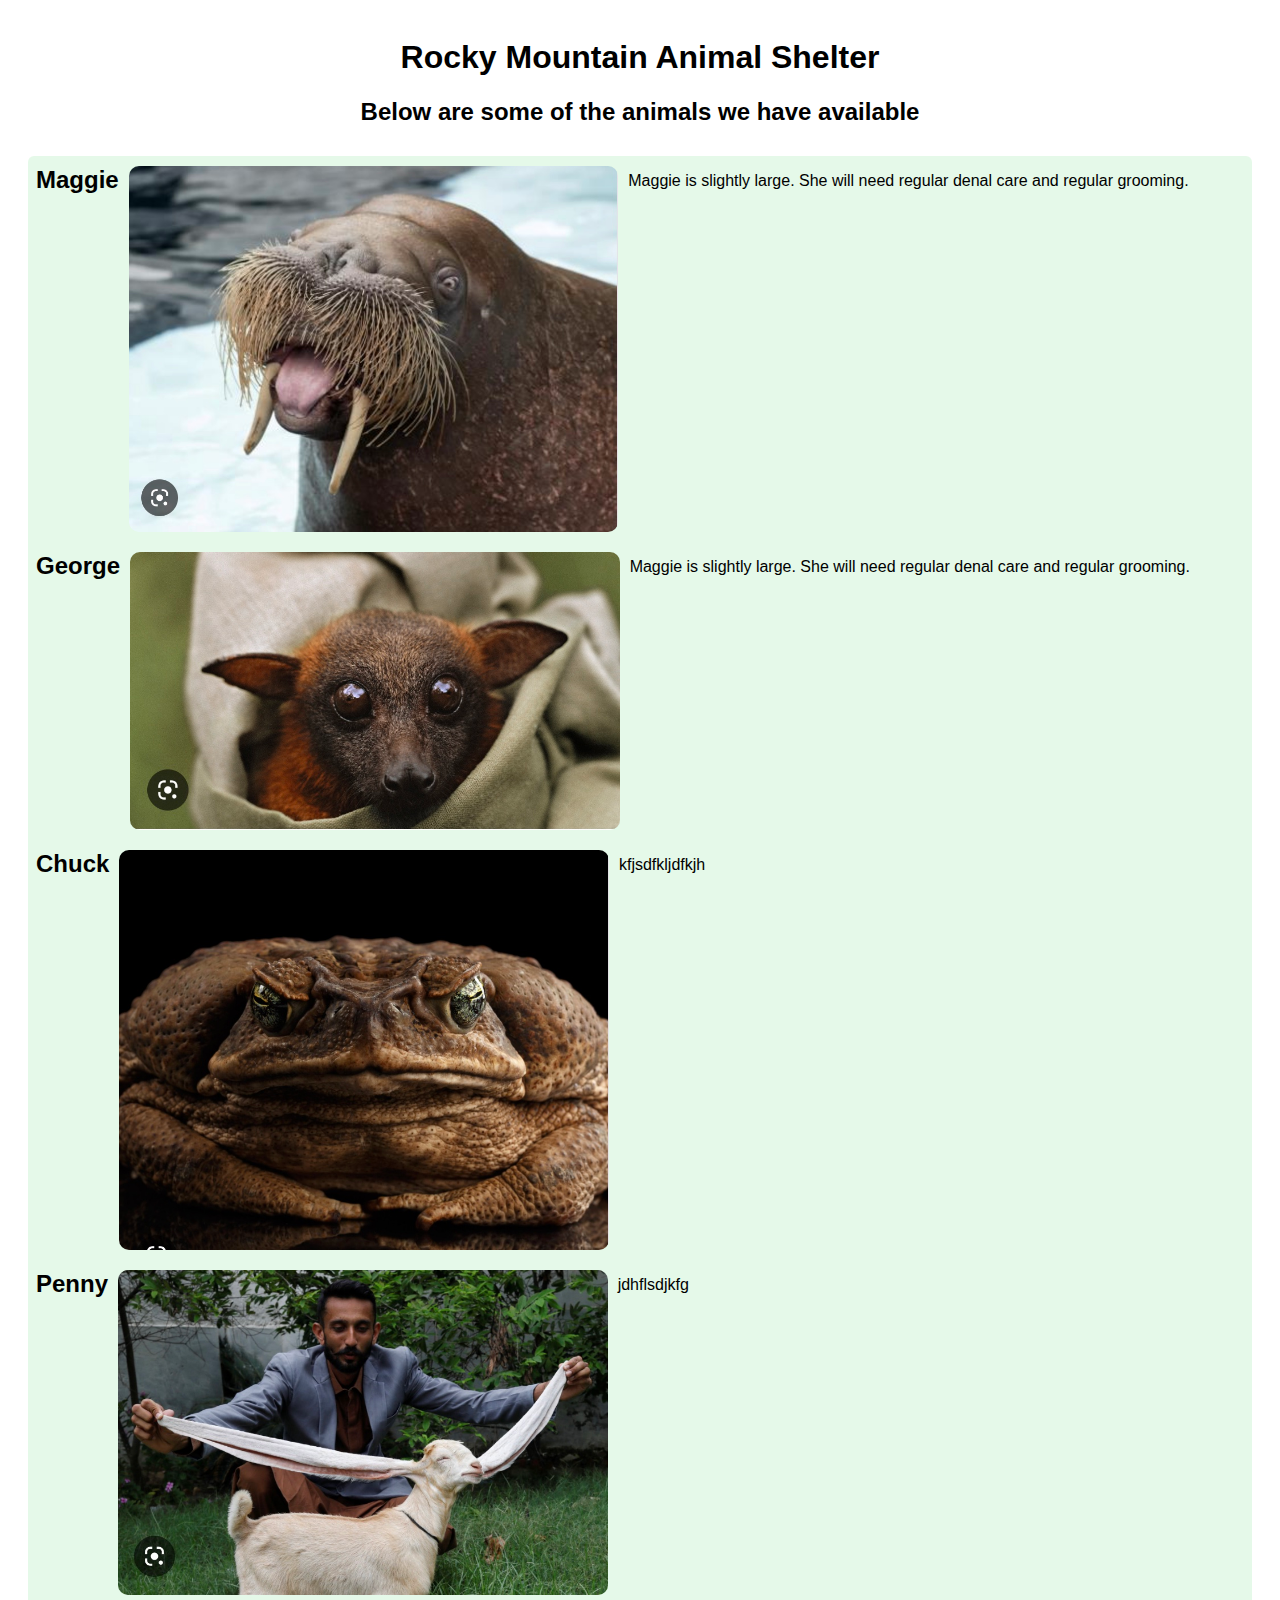
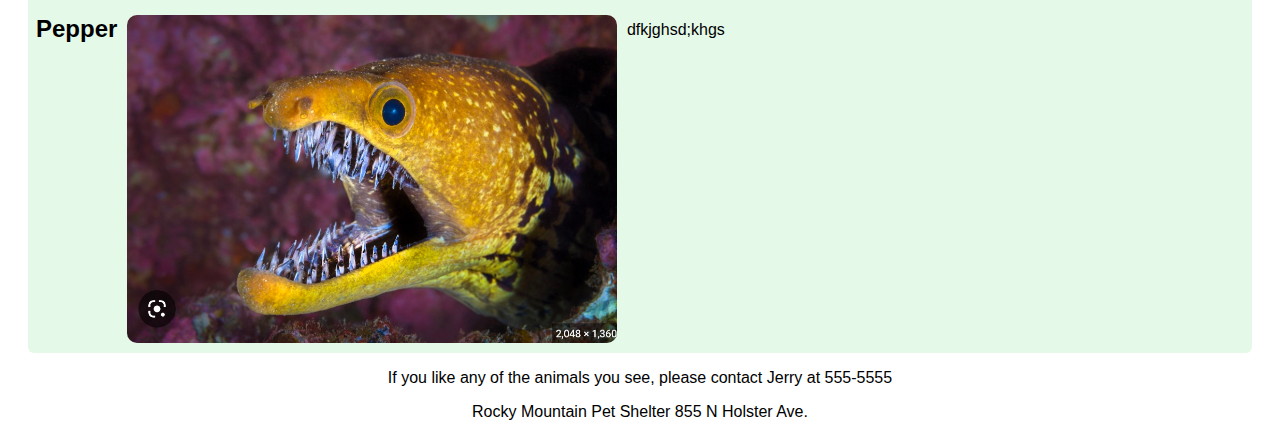
<file: index.html>
<!DOCTYPE html>
<html lang="en-US">
<head>
  <link href="css/styles.css" rel="stylesheet" type="text/css">
  <title>Rocky Montain Shelter</title>
</head>
<body>
<div class="heading">
  <h1>Rocky Mountain Animal Shelter</h1>
  <h2 id="title">Below are some of the animals we have available</h2>
</div>
  <div class="animals">

    <div>
     <h2>Maggie</h2>
     <img src="images/maggie.jpg">
      <p class="about">Maggie is slightly large. She will need regular denal care and regular grooming.</p>
    </div>

    <div>
     <h2>George</h2>
     <img src="images/george.jpg">
     <p class="about">Maggie is slightly large. She will need regular denal care and regular grooming.</p>
    </div>

    <div> 
    <h2>Chuck</h2>
     <img src="images/chuck.jpg">
     <p>kfjsdfkljdfkjh</p>
    </div>

     
    <div>
    <h2>Penny</h2>
     <img src="images/penny.jpg">
     <p>jdhflsdjkfg</p>
    </div>

    <div>
     <h2>Pepper</h2>
     <img src="images/pepper.jpg">
     <p>dfkjghsd;khgs</p>
    </div>
  </div>

  <div class="contact">
    <p>If you like any of the animals you see, please contact Jerry at 555-5555</p>
  </div>

 <footer>Rocky Mountain Pet Shelter 855 N Holster Ave.</footer>
 
</body>
</html>
</file>
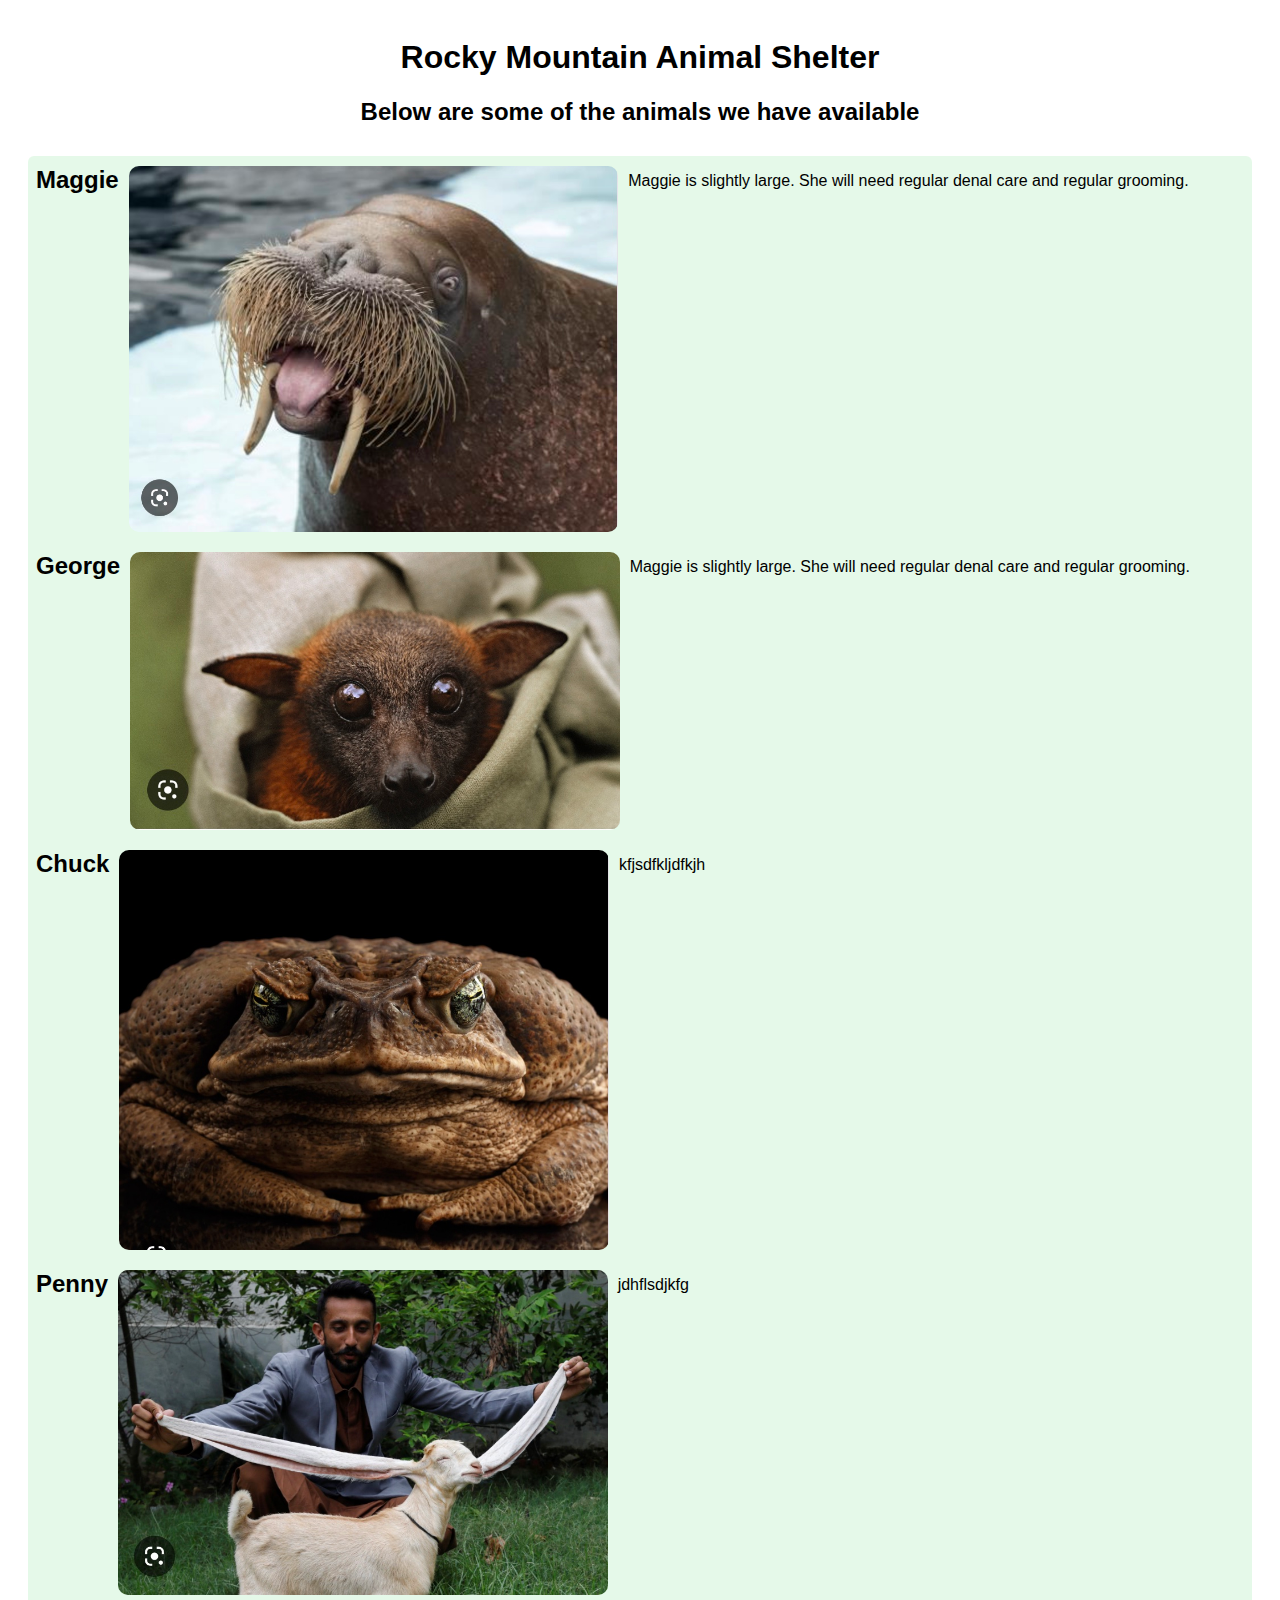
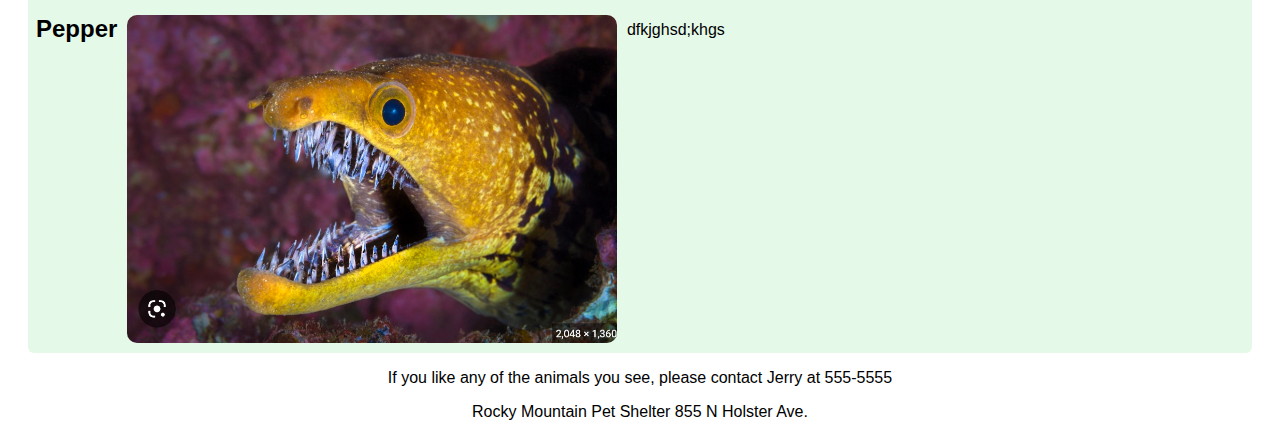
<file: animal-shelter.html>
<!DOCTYPE html>
<html lang="en-US">
<head>
  <link href="css/styles.css" rel="stylesheet" type="text/css">
  <title>Rocky Montain Shelter</title>
</head>
<body>
<div class="heading">
  <h1>Rocky Mountain Animal Shelter</h1>
  <h2 id="title">Below are some of the animals we have available</h2>
</div>
  <div class="animals">

    <div>
     <h2>Maggie</h2>
     <img src="images/maggie.jpg">
      <p class="about">Maggie is slightly large. She will need regular denal care and regular grooming.</p>
    </div>

    <div>
     <h2>George</h2>
     <img src="images/george.jpg">
     <p class="about">Maggie is slightly large. She will need regular denal care and regular grooming.</p>
    </div>

    <div> 
    <h2>Chuck</h2>
     <img src="images/chuck.jpg">
     <p>kfjsdfkljdfkjh</p>
    </div>

     
    <div>
    <h2>Penny</h2>
     <img src="images/penny.jpg">
     <p>jdhflsdjkfg</p>
    </div>

    <div>
     <h2>Pepper</h2>
     <img src="images/pepper.jpg">
     <p>dfkjghsd;khgs</p>
    </div>
  </div>

  <div class="contact">
    <p>If you like any of the animals you see, please contact Jerry at 555-5555</p>
  </div>

 <footer>Rocky Mountain Pet Shelter 855 N Holster Ave.</footer>
</body>
</html>
</file>
<file: css/styles.css>
* {
    font-family: Arial, Helvetica, sans-serif;
}


img {
    width: 40%;
    border-radius: 10px;
    margin: 10px 10px 10px 10px;
}

.heading {
    margin-left: 25%;
    margin-right: 25%;
    margin-bottom: 5px;
    padding: 10px 10px 5px 10px;
    text-align: center;
    border-radius: 6px;
}

.animals {
    background-color: rgba(0, 200, 35, 0.1);
    border-radius: 6px;
    margin: 0 20px 0 20px;
}

.animals > div {
    display: flex;
    flex-direction: row;
}

h1 {
    font-family: 'Gill Sans', 'Gill Sans MT', Calibri, 'Trebuchet MS', sans-serif;
}

h2 {
    margin-top: 10px;
    padding-top: 0;
    padding-left: 8px;
}

#title {
    padding: 0;
}

.contact {
    text-align: center;
}

footer {
    text-align: center;
    padding-bottom: 15px;
}
</file>
